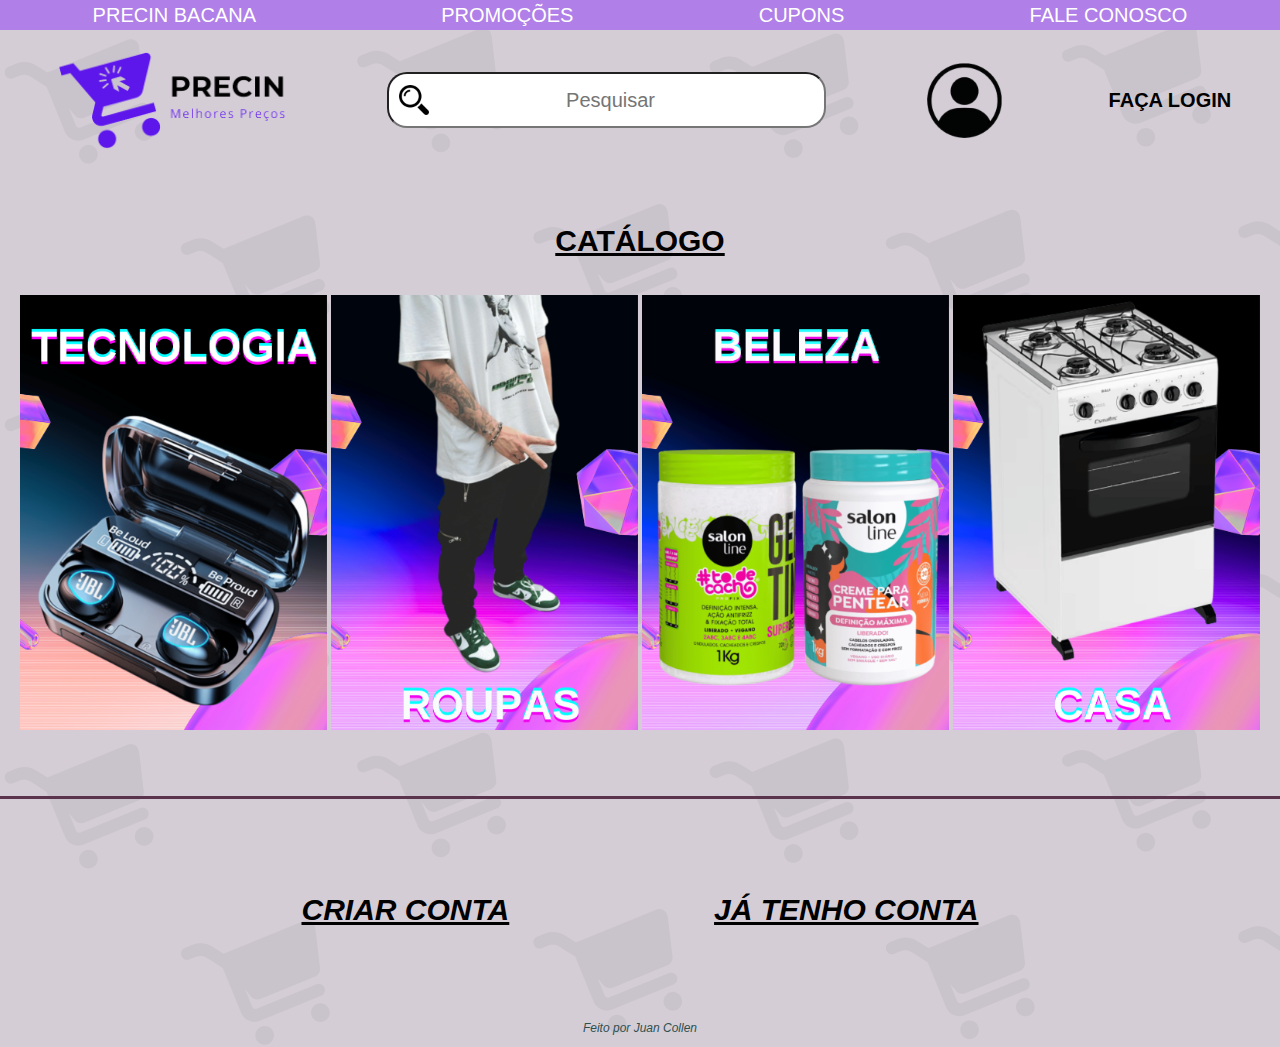
<file: index.html>
<!DOCTYPE html>
<meta charset="utf-8">
<html>
    <head>
        <link rel="stylesheet" href="inicio.css">
        <link rel=" icon" href="logo-nova.png">
        <title> PRECIN BACANA </title>
    </head>
    <body>

        <!-- Cabeçalho -->

        <header>
        <div class="cabecalho">
            <a href="index.html" class="titulos"> PRECIN BACANA </a>
            <a href="promocoes.html" class="titulos"> PROMOÇÕES </a>
            <a href="cupons.html" class="titulos"> CUPONS </a>
            <a href="fale-conosco.html" class="titulos"> FALE CONOSCO </a>

        </div>
        </header>

        <!-- Barra de Pesquisa -->

        <div class="barra_pesquisa">
            <a href="index.html"><img class="logo" src="Precin.png"></a>
            <input class="caixa_pesquisa" type="text" id="brr_pesq" placeholder="Pesquisar">

        <!-- Login -->

        <a href="#fim-da-pagina"><img class="login" src="login.png"></a>
        <a class="login-text" href="#fim-da-pagina">FAÇA LOGIN </a>
        </div>

        <br><br><br>

        <!-- Catalogo -->

        <h1 class="catalogo-text">CATÁLOGO</h1>

    <div class="linha-catalogo">
        <img class="catalogo" src="Tecnologica.png">
        <img class="catalogo" src="Roupas.png">
        <img class="catalogo" src="Beleza.png">
        <img class="catalogo" src="Casa.png">
    </div>

        <!-- Fim da Página -->

        <a name="fim-da-pagina"></a>

            <hr class="linha-de-divisao">

            <div class="fim-pag">
                <p class="login-title" id="abrir-criar" name="abrir-criar">CRIAR CONTA</p>
                <p class="login-title" id="abrir-login" name="abrir-login">JÁ TENHO CONTA</p>
            </div>
            
            <dialog id="dialog-criar" name="dialog-criar" class="dialog-login">
                <p class="dialog-login-text">Criar Conta</p>
            <form name="frm_post-criar" id="frm_post-criar" method="POST">
                <input id="frm_login" name="frm_login" type="hidden" value="">
                <label for="caixa-email">Email: </label>
                <input type="text" name="caixa-email" id="caixa-email" class="campos-em-nm" size="30" placeholder="Digite aqui...">
                <br><br>
                <label for="caixa-senha">Senha: </label>
                <input type="text" name="caixa-senha" id="caixa-senha" class="campos-em-nm" size="30" placeholder="Digite aqui...">
            </form> <br>

            <button id="fechar-criar" name="fechar-criar" class="btn-login">Cancelar</button>
            <button id="button_login" name="button_login" class="btn-login">Enviar</button>
        </dialog>
            
            <dialog id="dialog-login" name="dialog-login" class="dialog-login"> <br><br>
                <p class="dialog-login-text">Entrar na Conta</p>
            <form name="frm_post-login" id="frm_post-login" method="POST">
                <label for="caixa-email-login">Email: </label>
                <input type="text" name="caixa-email-login" id="caixa-email-login" class="campos-em-nm" size="30" placeholder="Digite aqui...">
                <br><br>
                <label for="caixa-senha-login">Senha: </label>
                <input type="text" name="caixa-senha-login" id="caixa-senha-login" class="campos-em-nm" size="30" placeholder="Digite aqui...">
            </form> <br>

            <button id="fechar-login" name="fechar-login" class="btn-login">Cancelar</button>
            <button id="button_login-entrar" name="button_login-entrar" class="btn-login">Enviar</button>
                
        </dialog>

                <!-- Creditos -->
        
                <p class="text-credits"> Feito por Juan Collen </p>
 

                <script src="script.js"></script>
</body>
</html>
</file>
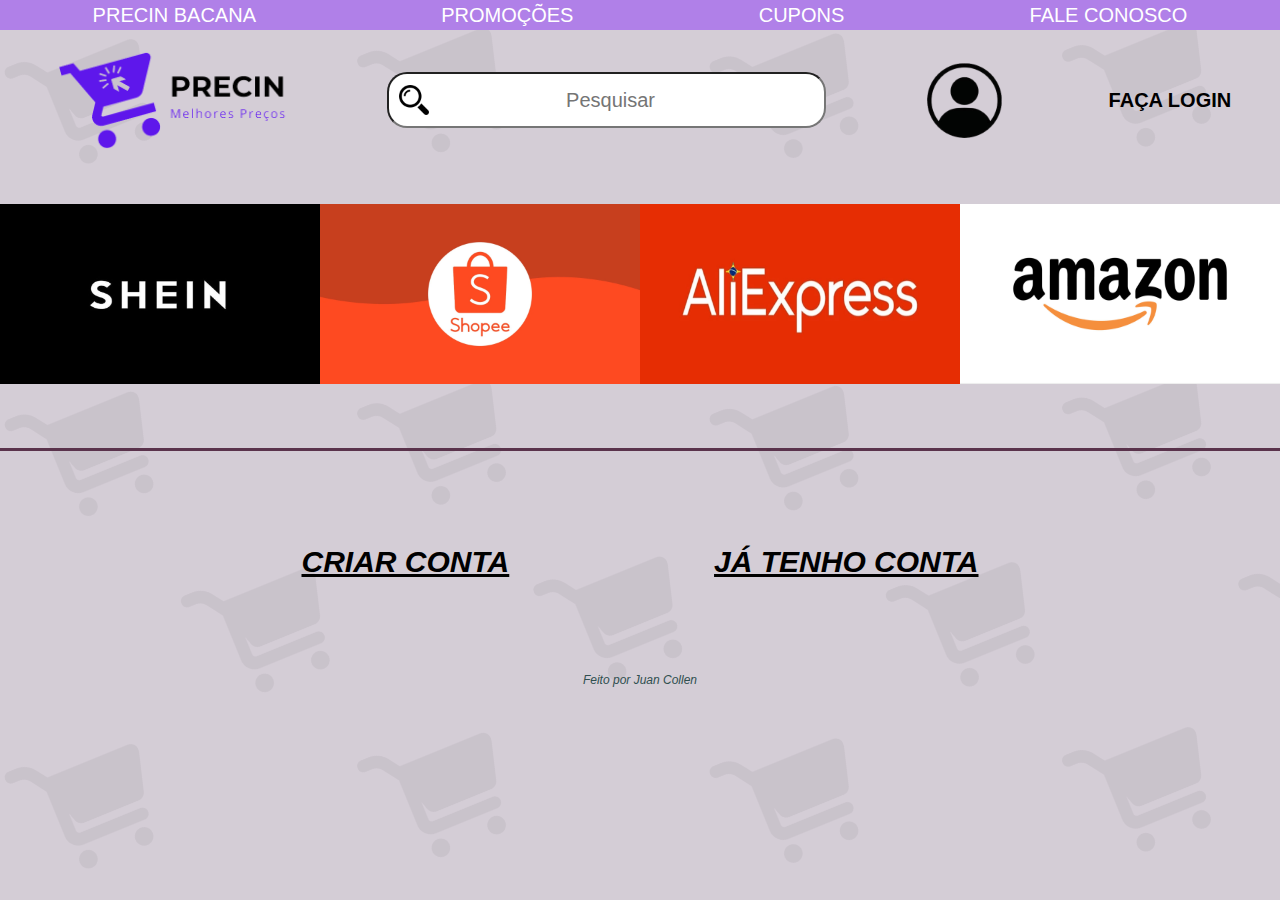
<file: cupons.html>
<!DOCTYPE html>
<html>

<head>
    <meta charset="utf-8">
    <link rel="stylesheet" href="cupons.css">
    <link rel=" icon" href="logo-nova.png">
    <title> CUPONS </title>
</head>

<body>

    <!-- Cabeçalho -->

    <header>
        <div class="cabecalho">
            <a href="index.html" class="titulos"> PRECIN BACANA </a>
            <a href="promocoes.html" class="titulos"> PROMOÇÕES </a>
            <a href="cupons.html" class="titulos"> CUPONS </a>
            <a href="fale-conosco.html" class="titulos"> FALE CONOSCO </a>

        </div>
    </header>

    <!-- Barra de Pesquisa -->

    <div class="barra_pesquisa">
        <a href="index.html"><img class="logo" src="Precin.png"></a>
        <input class="caixa_pesquisa" type="text" id="brr_pesq" placeholder="Pesquisar">

        <!-- Login -->

        <a href="#fim-da-pagina"><img class="login" src="login.png"></a>
        <a class="login-text" href="#fim-da-pagina">FAÇA LOGIN </a>
    </div>

    <br><br><br>

    <!-- Cupons -->

    <div class="linha-cupom">
            <img class="logo-cupons" id="btn-shein" src="shein-logo.jpeg">
            <dialog id="meuDialogo-shein" name="meuDialogo-shein" class="dialog-logos">
                <button id="fecharDialogo_shein" name="fecharDialogo_shein" class="btn-fechar"> X </button>
                <h1 class="dialog-text">Cupons Shein</h1>
                <hr class="dialog-linha">

                <div class="dialog-display">
                <p class="dialog-promo">15% OFF</p>
                <hr class="linha-vertical">
                <p class="dialog-right">leticiaa</p>
                </div>

                <hr class="dialog-linha">

                <div class="dialog-display">
                <p class="dialog-promo">15% OFF</p>
                <hr class="linha-vertical">
                <p class="dialog-right">sheinlocal</p>
                </div>

                <hr class="dialog-linha">

                <div class="dialog-display">
                <p class="dialog-promo">15% OFF</p>
                <hr class="linha-vertical">
                <p class="dialog-right">luanaarraes</p>
                </div>

            </dialog>

            <img class="logo-cupons" id="btn-shopee" src="shopee-logo.webp">

            <dialog id="meuDialogo-shopee" name="meuDialogo-shopee" class="dialog-logos">
                <button id="fecharDialogo_shopee" name="fecharDialogo_shopee" class="btn-fechar"> X </button>
                <h1 class="dialog-text">Cupons Shopee</h1>
                <hr class="dialog-linha">

                <div class="dialog-display">
                <p class="dialog-promo">R$10 OFF</p>
                <hr class="linha-vertical">
                <p class="dialog-right">DENYQ223</p>
                </div>

                <hr class="dialog-linha">

                <div class="dialog-display">
                <p class="dialog-promo">R$10 OFF</p>
                <hr class="linha-vertical">
                <p class="dialog-right">OLH40CUP0MZ4O</p>
                </div>

                <hr class="dialog-linha">

                <div class="dialog-display">
                <p class="dialog-promo">R$50 OFF</p>
                <hr class="linha-vertical">
                <p class="dialog-right">D1AD0GAM3R</p>
                </div>

            </dialog>

            <img class="logo-cupons" id="btn-aliexpress" src="aliexpress-logo.webp">

            <dialog id="meuDialogo-ali" name="meuDialogo-ali" class="dialog-logos">
                <button id="fecharDialogo_ali" name="fecharDialogo_ali" class="btn-fechar"> X </button>
                <h1 class="dialog-text">Cupons AliExpress</h1>
                <hr class="dialog-linha">

                <div class="dialog-display">
                <p class="dialog-promo">R$10 OFF</p>
                <hr class="linha-vertical">
                <p class="dialog-right">BDWC002</p>
                </div>

                <hr class="dialog-linha">

                <div class="dialog-display">
                <p class="dialog-promo">R$25 OFF</p>
                <hr class="linha-vertical">
                <p class="dialog-right">CUPONOMIA25BR</p>
                </div>

                <hr class="dialog-linha">

                <div class="dialog-display">
                <p class="dialog-promo">R$10 OFF</p>
                <hr class="linha-vertical">
                <p class="dialog-right">FESTA10</p>
                </div>

            </dialog>

            <img class="logo-cupons" id="btn-amazon" src="amazon-logo.png">

            <dialog id="meuDialogo-amazon" name="meuDialogo-amazon" class="dialog-logos">
                <button id="fecharDialogo_amazon" name="fecharDialogo_amazon" class="btn-fechar"> X </button>
                <h1 class="dialog-text">Cupons Amazon</h1>
                <hr class="dialog-linha">

                <div class="dialog-display">
                <p class="dialog-promo">20% OFF</p>
                <hr class="linha-vertical">
                <p class="dialog-right">COZINHA20</p>
                </div>

                <hr class="dialog-linha">

                <div class="dialog-display">
                <p class="dialog-promo">20% OFF</p>
                <hr class="linha-vertical">
                <p class="dialog-right">ALIMENTO20</p>
                </div>

                <hr class="dialog-linha">

                <div class="dialog-display">
                <p class="dialog-promo">20% OFF</p>
                <hr class="linha-vertical">
                <p class="dialog-right">POTES20</p>
                </div>

            </dialog>
    </div>

            <!-- Fim da Página -->

            <a name="fim-da-pagina"></a>

            <hr class="linha-de-divisao">

            <div class="fim-pag">
                <p class="login-title" id="abrir-criar" name="abrir-criar">CRIAR CONTA</p>
                <p class="login-title" id="abrir-login" name="abrir-login">JÁ TENHO CONTA</p>
            </div>
            
            <dialog id="dialog-criar" name="dialog-criar" class="dialog-login">
                <p class="dialog-login-text">Criar Conta</p>
            <form name="frm_post-criar" id="frm_post-criar" method="POST" action="http://localhost:3000/api_precin-bacana.php">
                <input id="frm_login" name="frm_login" type="hidden" value="">
                <label for="caixa-email">Email: </label>
                <input type="text" name="caixa-email" id="caixa-email" class="campos-em-nm" size="30" placeholder="Digite aqui...">
                <br><br>
                <label for="caixa-senha">Senha: </label>
                <input type="text" name="caixa-senha" id="caixa-senha" class="campos-em-nm" size="30" placeholder="Digite aqui...">
            </form> <br>

            <button id="fechar-criar" name="fechar-criar" class="btn-login">Cancelar</button>
            <button id="button_login" name="button_login" class="btn-login">Enviar</button>
        </dialog>
            
            <dialog id="dialog-login" name="dialog-login" class="dialog-login"> <br><br>
                <p class="dialog-login-text">Entrar na Conta</p>
            <form name="frm_post-login" id="frm_post-login" method="GET" action="http://localhost:3000/api_precin-bacana.php">
                <input id="frm_usuario" name="frm_usuario" type="hidden" value="">
                <label for="caixa-email-login">Email: </label>
                <input type="text" name="caixa-email-login" id="caixa-email-login" class="campos-em-nm" size="30" placeholder="Digite aqui...">
                <br><br>
                <label for="caixa-senha-login">Senha: </label>
                <input type="text" name="caixa-senha-login" id="caixa-senha-login" class="campos-em-nm" size="30" placeholder="Digite aqui...">
            </form> <br>

            <button id="fechar-login" name="fechar-login" class="btn-login">Cancelar</button>
            <button id="button_login-entrar" name="button_login-entrar" class="btn-login">Enviar</button>
                
        </dialog>

                <!-- Creditos -->
        
                <p class="text-credits"> Feito por Juan Collen </p>
 

                <script src="script.js"></script>
</body>
</html>
</file>
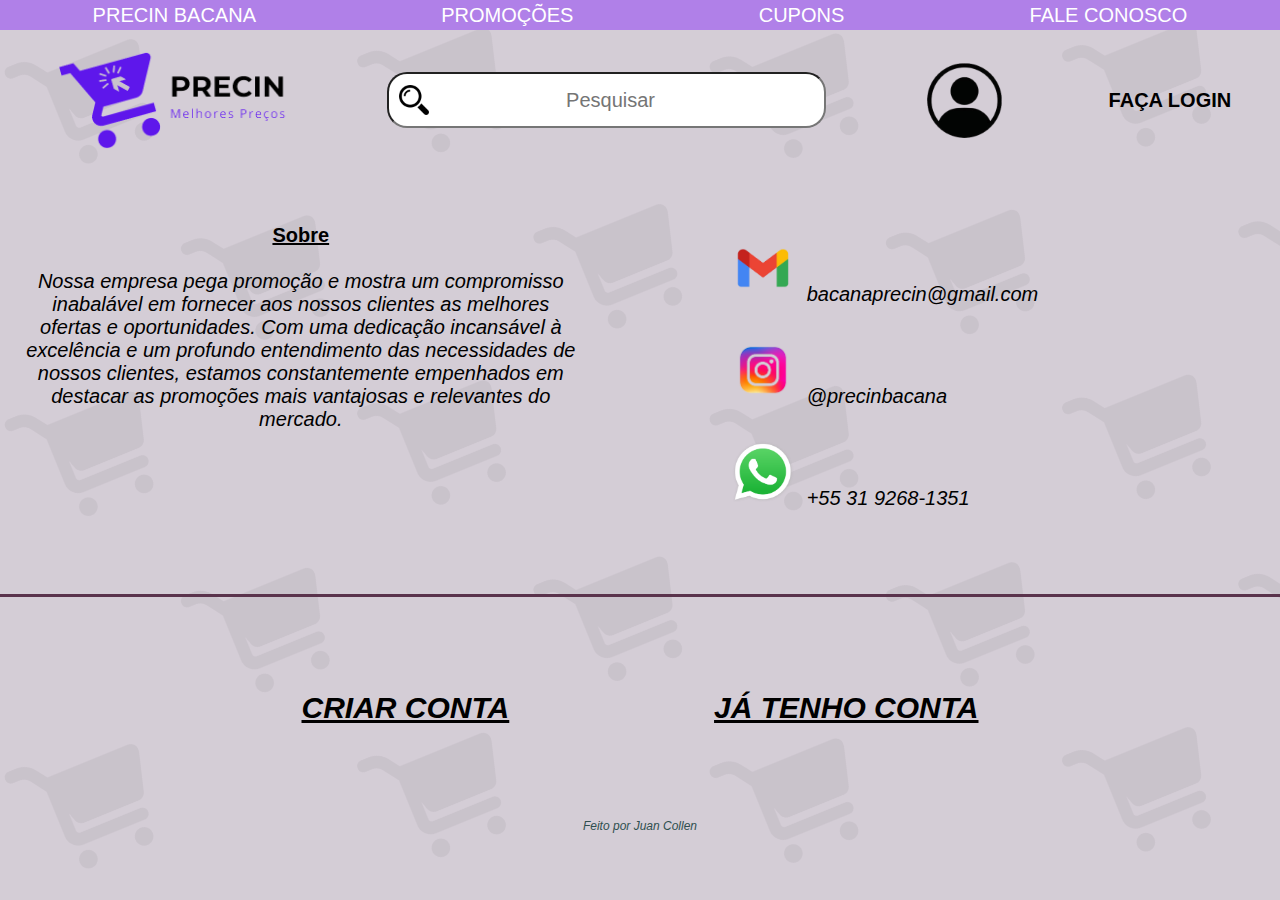
<file: fale-conosco.html>
<!DOCTYPE html>
<meta charset="utf-8">
<html>
    <head>
        <link rel="stylesheet" href="fale-conosco.css">
        <link rel=" icon" href="logo-nova.png">
        <title> FALE CONOSCO </title>
    </head>
    <body>

        <!-- Cabeçalho -->

        <header>
        <div class="cabecalho">
            <a href="index.html" class="titulos"> PRECIN BACANA </a>
            <a href="promocoes.html" class="titulos"> PROMOÇÕES </a>
            <a href="cupons.html" class="titulos"> CUPONS </a>
            <a href="fale-conosco.html" class="titulos"> FALE CONOSCO </a>

        </div>
        </header>

        <!-- Barra de Pesquisa -->

        <div class="barra_pesquisa">
            <a href="index.html"><img class="logo" src="Precin.png"></a>
            <input class="caixa_pesquisa" type="text" id="brr_pesq" placeholder="Pesquisar">

        <!-- Login -->

        <a href="#fim-da-pagina"><img class="login" src="login.png"></a>
        <a class="login-text" href="#fim-da-pagina">FAÇA LOGIN </a>
        </div>

        <br><br><br>

        <!-- Cadastros -->

        <div class="linha-sobre">
            <div class="div-cinq">
            <p><u><b> Sobre </b></u><br><br>
                <i>Nossa empresa pega promoção e mostra um compromisso inabalável em fornecer aos nossos clientes as melhores ofertas e oportunidades. Com uma dedicação incansável à excelência e um profundo entendimento das necessidades de nossos clientes, estamos constantemente empenhados em destacar as promoções mais vantajosas e relevantes do mercado.</i></p>
            </div>

            <div class="div-cinq-2">

        <p class="div-text-cinq"><img src="logo-gmail.png" class="redes-sociais">bacanaprecin@gmail.com <br></p>

        <p class="div-text-cinq"><a href="https://www.instagram.com/precinbacana/" target="widow"><img src="logo-insta.png" class="redes-sociais"></a>@precinbacana<br></p>

        <p class="div-text-cinq"><a href="https://wa.link/7v9rxh" target="widow"><img src="logo-zap.png" class="redes-sociais"></a>+55 31 9268-1351<br></p>
            </div>
        </div>

        <!-- Fim da Página -->

        <a name="fim-da-pagina"></a>

            <hr class="linha-de-divisao">

            <div class="fim-pag">
                <p class="login-title" id="abrir-criar" name="abrir-criar">CRIAR CONTA</p>
                <p class="login-title" id="abrir-login" name="abrir-login">JÁ TENHO CONTA</p>
            </div>
            
            <dialog id="dialog-criar" name="dialog-criar" class="dialog-login">
                <p class="dialog-login-text">Criar Conta</p>
            <form name="frm_post-criar" id="frm_post-criar" method="POST">
                <input id="frm_login" name="frm_login" type="hidden" value="">
                <label for="caixa-email">Email: </label>
                <input type="text" name="caixa-email" id="caixa-email" class="campos-em-nm" size="30" placeholder="Digite aqui...">
                <br><br>
                <label for="caixa-senha">Senha: </label>
                <input type="text" name="caixa-senha" id="caixa-senha" class="campos-em-nm" size="30" placeholder="Digite aqui...">
            </form> <br>

            <button id="fechar-criar" name="fechar-criar" class="btn-login">Cancelar</button>
            <button id="button_login" name="button_login" class="btn-login">Enviar</button>
        </dialog>
            
            <dialog id="dialog-login" name="dialog-login" class="dialog-login"> <br><br>
                <p class="dialog-login-text">Entrar na Conta</p>
            <form name="frm_post-login" id="frm_post-login" method="POST">
                <label for="caixa-email-login">Email: </label>
                <input type="text" name="caixa-email-login" id="caixa-email-login" class="campos-em-nm" size="30" placeholder="Digite aqui...">
                <br><br>
                <label for="caixa-senha-login">Senha: </label>
                <input type="text" name="caixa-senha-login" id="caixa-senha-login" class="campos-em-nm" size="30" placeholder="Digite aqui...">
            </form> <br>

            <button id="fechar-login" name="fechar-login" class="btn-login">Cancelar</button>
            <button id="button_login-entrar" name="button_login-entrar" class="btn-login">Enviar</button>
                
        </dialog>

                <!-- Creditos -->
        
                <p class="text-credits"> Feito por Juan Collen </p>
 

                <script src="script.js"></script>
</body>
</html>
</file>
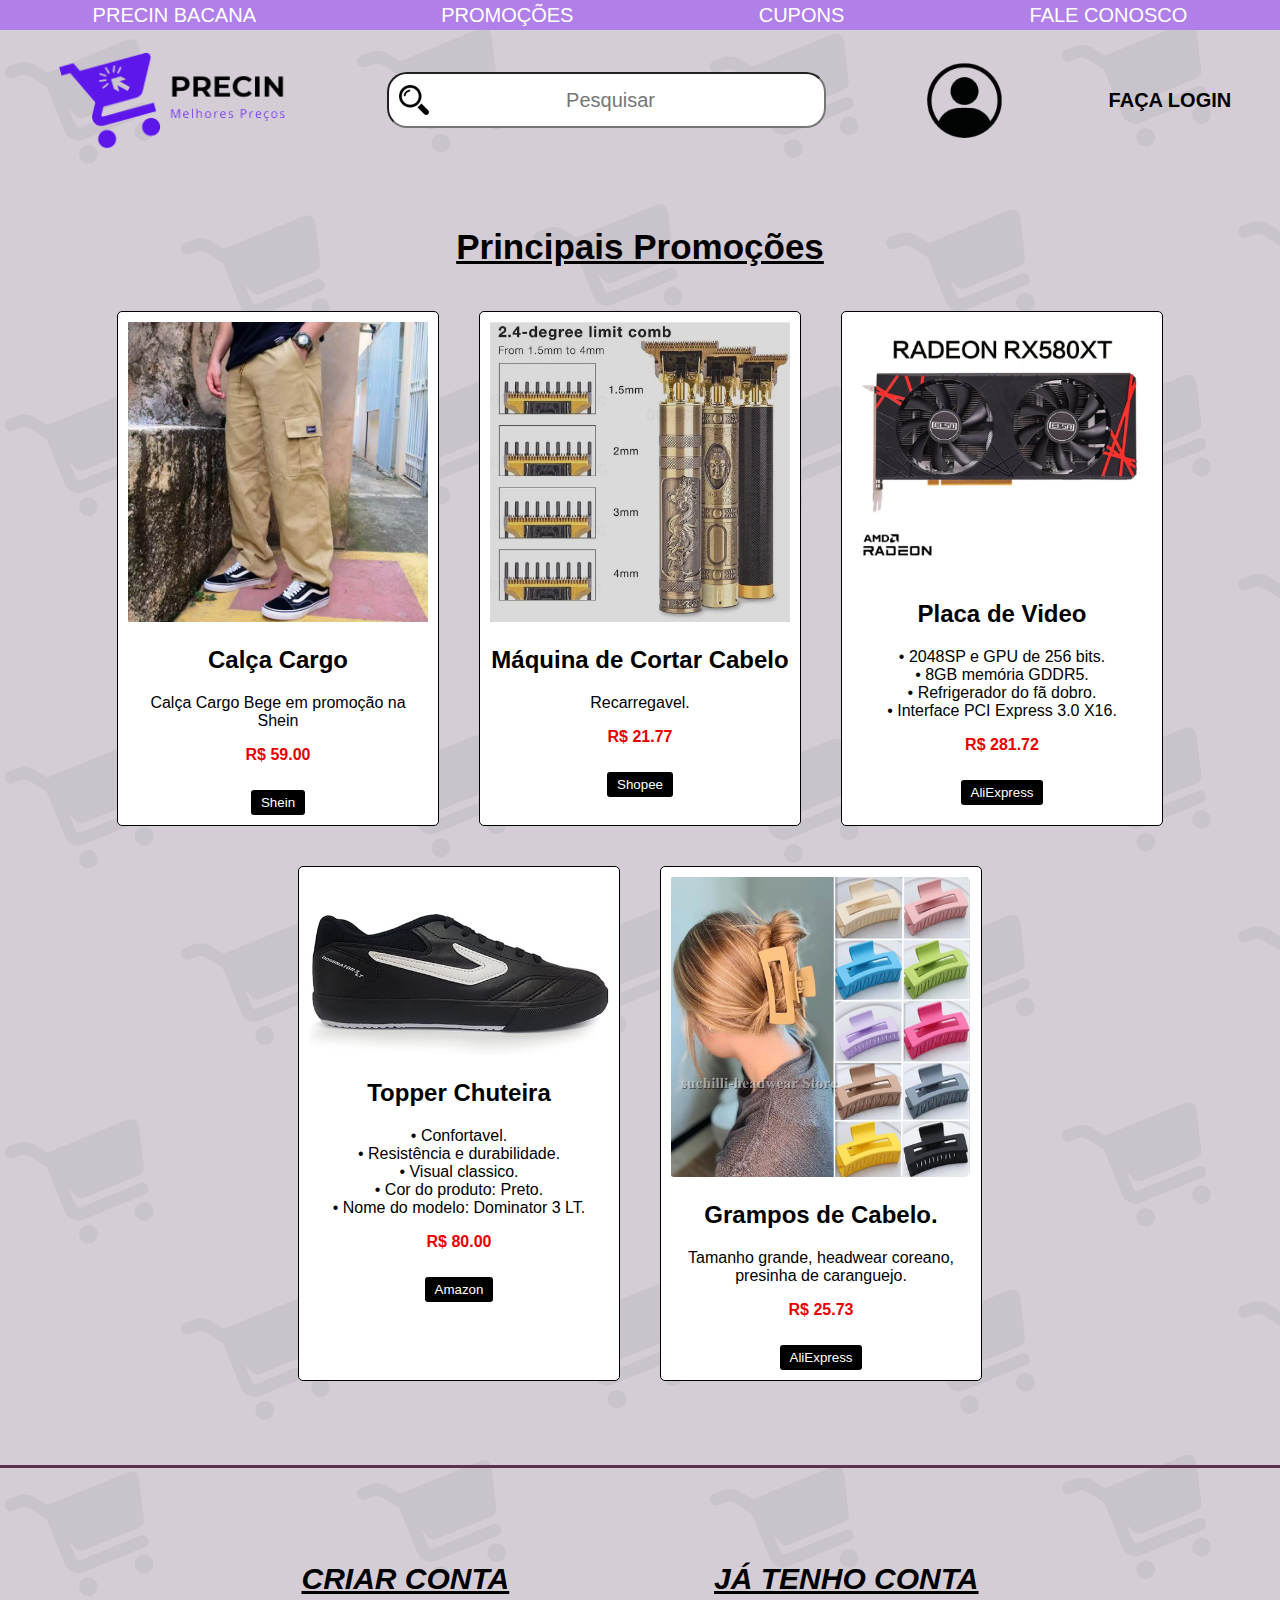
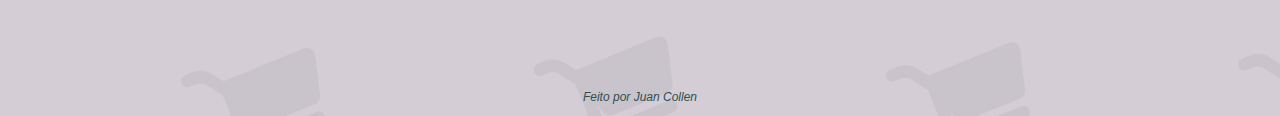
<file: promocoes.html>
<!DOCTYPE html>
<meta charset="utf-8">
<html>
    <head>
        <link rel="stylesheet" href="promocoes.css">
        <link rel=" icon" href="logo-nova.png">
        <title> PROMOÇÕES </title>
    </head>
    <body>

        <!-- Cabeçalho -->

        <header>
        <div class="cabecalho">
            <a href="index.html" class="titulos"> PRECIN BACANA </a>
            <a href="promocoes.html" class="titulos"> PROMOÇÕES </a>
            <a href="cupons.html" class="titulos"> CUPONS </a>
            <a href="fale-conosco.html" class="titulos"> FALE CONOSCO </a>

        </div>
        </header>

        <!-- Barra de Pesquisa -->

        <div class="barra_pesquisa">
            <a href="index.html"><img class="logo" src="Precin.png" alt="logo"></a>
            <input class="caixa_pesquisa" type="text" id="brr_pesq" placeholder="Pesquisar">

        <!-- Login -->

        <a href="#fim-da-pagina"><img class="login" src="login.png"></a>
        <a class="login-text" href="#fim-da-pagina">FAÇA LOGIN </a>
        </div>

        <br><br><br>

        <!-- Produtos -->

        <h1>Principais Promoções</h1>
    <ul class="lista-produtos">
        <li class="produtos">
            <img src="calca-bege-shein.webp">
            <h2>Calça Cargo</h2>
            <p>Calça Cargo Bege em promoção na Shein</p>
            <p class="preco">R$ 59.00</p>
            <a href="https://br.shein.com/Oscar-Fashion-Modas-Men-Pants-p-13507219-cat-1978.html" target="widow"><button class="comprar">Shein</button></a>
        </li>
        <li class="produtos">
            <img src="maquina-cabelo-shopee.webp" alt="Produto 2">
            <h2>Máquina de Cortar Cabelo</h2>
            <p>Recarregavel.</p>
            <p class="preco">R$ 21.77</p>
            <a href="https://shopee.com.br/M%C3%A1quina-de-cortar-cabelo-barbeiro-profissional-drag%C3%A3o-el%C3%A9trica-bateria-recarreg%C3%A1vel-i.389806204.19274901686??publish_id=&sp_atk=7f5d9f6d-e66c-4672-9c53-bfc4d85640dd&xptdk=7f5d9f6d-e66c-4672-9c53-bfc4d85640dd" target="widow"><button class="comprar">Shopee</button></a> 
        </li>
        <li class="produtos">
            <img src="placa-ali.png" alt="Produto 3">
            <h2>Placa de Video</h2>
            <p> • 2048SP e GPU de 256 bits.<br>
                • 8GB memória GDDR5.<br>
                • Refrigerador do fã dobro.<br>
                • Interface PCI Express 3.0 X16.<br>
                </p>
            <p class="preco">R$ 281.72</p>
            <a href="https://pt.aliexpress.com/item/1005005996623271.html?spm=a2g0o.tm1000003765.8455495860.1.2baf38f2vr7xa0&pdp_ext_f=%7B%22ship_from%22:%22CN%22,%22sku_id%22:%2212000035229866496%22%7D&scm=1007.39065.355422.0&scm_id=1007.39065.355422.0&scm-url=1007.39065.355422.0&pvid=88b342c0-1a87-43d6-884a-3340d5ac8282&utparam=%257B%2522process_id%2522%253A%2522standard-portal-process-2%2522%252C%2522x_object_type%2522%253A%2522product%2522%252C%2522pvid%2522%253A%252288b342c0-1a87-43d6-884a-3340d5ac8282%2522%252C%2522belongs%2522%253A%255B%257B%2522floor_id%2522%253A%252239799381%2522%252C%2522id%2522%253A%252232294007%2522%252C%2522type%2522%253A%2522dataset%2522%257D%252C%257B%2522id_list%2522%253A%255B%255D%252C%2522type%2522%253A%2522gbrain%2522%257D%255D%252C%2522pageSize%2522%253A%252220%2522%252C%2522language%2522%253A%2522pt%2522%252C%2522scm%2522%253A%25221007.39065.355422.0%2522%252C%2522countryId%2522%253A%2522BR%2522%252C%2522scene%2522%253A%2522SD-Waterfall%2522%252C%2522tpp_buckets%2522%253A%252221669%25230%2523265320%252339_21669%25234190%252319163%2523591_29065%25230%2523355422%25239%2522%252C%2522x_object_id%2522%253A%25221005005996623271%2522%257D&pdp_npi=3%40dis%21BRL%21R%24%20686%2C02%21R%24%20281%2C72%21%21%21%21%21%402103010c16982331929675743ee6be%2112000035229866496%21gdf%21%21&aecmd=true" target="widow"><button class="comprar">AliExpress</button></a> 
        </li>
        <li class="produtos"><br><br>
            <img src="chuteira-amazon.jpg" alt="Produto 4">
            <h2>Topper Chuteira</h2>
            <p> • Confortavel.<br>
                • Resistência e durabilidade.<br>
                • Visual classico.<br>
                • Cor do produto: Preto.<br>
                • Nome do modelo: Dominator 3 LT.<br>
            </p>
            <p class="preco">R$ 80.00</p>
            <a href="https://www.amazon.com.br/Chuteira-Topper-Dominator-Masculino-Marinho/dp/B0B43Y9H3F/ref=zg_bs_c_fashion_sccl_4/146-1919152-2210769?pd_rd_w=0SuNu&content-id=amzn1.sym.b84c4b85-d0b6-44ab-b250-acbd7d0f923e&pf_rd_p=b84c4b85-d0b6-44ab-b250-acbd7d0f923e&pf_rd_r=ERD835ZKHTWSWRAZPY6W&pd_rd_wg=ogVIT&pd_rd_r=df08bdc5-2618-4885-998e-966f7d6cbc25&pd_rd_i=B0B43Y9H3F&th=1&psc=1" target="widow"><button class="comprar">Amazon</button></a> 
        </li>
        <li class="produtos">
            <img src="grampo-ali.png" alt="Produto 5">
            <h2>Grampos de Cabelo.</h2>
            <p>Tamanho grande, headwear coreano, presinha de caranguejo.</p>
            <p class="preco">R$ 25.73</p>
            <a href="https://pt.aliexpress.com/item/1005004204877510.html?spm=a2g0o.categorymp.0.0.1c6bHQNTHQNT1l&pdp_ext_f=%7B%22sku_id%22%3A%2212000028370542766%22%7D" target="widow"><button class="comprar">AliExpress</button></a> 
        </li>
    </ul>


            <!-- Fim da Página -->

            <a name="fim-da-pagina"></a>

            <hr class="linha-de-divisao">

            <div class="fim-pag">
                <p class="login-title" id="abrir-criar" name="abrir-criar">CRIAR CONTA</p>
                <p class="login-title" id="abrir-login" name="abrir-login">JÁ TENHO CONTA</p>
            </div>
            
            <dialog id="dialog-criar" name="dialog-criar" class="dialog-login">
                <p class="dialog-login-text">Criar Conta</p>
            <form name="frm_post-criar" id="frm_post-criar" method="POST">
                <input id="frm_login" name="frm_login" type="hidden" value="">
                <label for="caixa-email">Email: </label>
                <input type="text" name="caixa-email" id="caixa-email" class="campos-em-nm" size="30" placeholder="Digite aqui...">
                <br><br>
                <label for="caixa-senha">Senha: </label>
                <input type="text" name="caixa-senha" id="caixa-senha" class="campos-em-nm" size="30" placeholder="Digite aqui...">
            </form> <br>

            <button id="fechar-criar" name="fechar-criar" class="btn-login">Cancelar</button>
            <button id="button_login" name="button_login" class="btn-login">Enviar</button>
        </dialog>
            
            <dialog id="dialog-login" name="dialog-login" class="dialog-login"> <br><br>
                <p class="dialog-login-text">Entrar na Conta</p>
            <form name="frm_post-login" id="frm_post-login" method="POST">
                <label for="caixa-email-login">Email: </label>
                <input type="text" name="caixa-email-login" id="caixa-email-login" class="campos-em-nm" size="30" placeholder="Digite aqui...">
                <br><br>
                <label for="caixa-senha-login">Senha: </label>
                <input type="text" name="caixa-senha-login" id="caixa-senha-login" class="campos-em-nm" size="30" placeholder="Digite aqui...">
            </form> <br>

            <button id="fechar-login" name="fechar-login" class="btn-login">Cancelar</button>
            <button id="button_login-entrar" name="button_login-entrar" class="btn-login">Enviar</button>
                
        </dialog>

                <!-- Creditos -->
        
                <p class="text-credits"> Feito por Juan Collen </p>
 

                <script src="script.js"></script>
</body>
</html>
</file>
<file: inicio.css>
body{
    margin: 0%;
    padding: 0%;
    font-family: Arial, Helvetica, sans-serif;
    background-image: url(fundo-precin-bacana.png);
}

/* Cabeçalho Foda */

.cabecalho{
    background-color: #B080E8;
    width: 100%;
    height: 30px;
    display: flex;
    align-items: center;
    justify-content: space-around;
    margin-bottom: 20px;
}

.titulos{
    font-size: 20px;
    text-decoration: none;
    color: white;
    transition: color 0.3s ease-in-out;
    font-family: Arial, Helvetica, sans-serif;
}

.titulos:hover {
    color: #5a334c;
}

/* Barra de Pesquisa */

.barra_pesquisa{
    display: flex;
    justify-content: center;
    align-items: center;
    width: 100%;
    justify-content: space-around;
}

.caixa_pesquisa{
    width: 33%;
    height: 50px;
    vertical-align: middle;
    text-align: center;
    font-size: 20px;
    border-radius: 20px;
    display: flex;
    align-items: center;
    width: 33%;
    height: 50px;
    border-radius: 20px;
    padding-left: 10px;
    background-image: url('lupa.png');
    background-repeat: no-repeat;
    background-size: 30px 30px;
    background-position: 10px center;
}

.logo {
    height: 100px;
    margin: auto;
    margin-left: 10px;
    display: block;
}

/* Login */

.login{
    height: 75px;
    vertical-align: middle;
    margin-left: 5%;
}

.login-text{
    margin-left: 1%;
    font-size: 20px;
    text-decoration: none;
    font-family: Arial, Helvetica, sans-serif;
    color: black;
    font-weight: bold;
}

/* Catalogo */

.catalogo-text{
    font-size: 30px;
    text-align: center;
    font-weight: bold;
    text-decoration: underline;
    margin-bottom: 35px;
}

.linha-catalogo{
    display: flex;
    justify-content: center;
    align-items: center;
}

.catalogo{
    align-items: center;
    text-align: center;
    width: 24%;
    height: auto;
    transition: 0.3s;
    margin: 2px;
}

.catalogo:hover{
    transform: scale(1.1);
}

/* Login 2 */

.login-title{
    font-size: 30px;
    font-weight: bold;
    margin-right: 8%;
    margin-left: 8%;
    font-style: italic;
    text-decoration: underline;
}

.fim-pag {
    display: flex;
    justify-content: center;
    width: 100%;
}

.dialog-login{
    border-radius: 10px;
    background-color: rgb(214, 209, 203);
    width: 50%;
    height: 50%;
    text-align: center;
    font-size: 20px;
}

.dialog-login-text{
    font-size: 30px;
    font-weight: bold;
    text-align: center;
    margin-bottom:4%;
}

.btn-login{
    font-size: 15px;
    height: 10%;
    width: 14%;
    border-radius: 5px;
    border: 1px solid;
    text-align: center;
}

/* Fim da Página */

.linha-de-divisao {
    border: none;
    border-top: 3px solid #5a334c;
    margin: 5% 0;
}

.fim-pag {
    display: flex;
    justify-content: center;
    width: 100%;
}

.campo-cada{
    width: 50%;
    text-align: center;
}

.campos-em-nm {
    padding: 5px;
    border: 1px solid #000000;
    border-radius: 5px;
    text-align: center;
}

/* Creditos */

    .text-credits{
        font-size: 12px;
        color: darkslategray;
        text-align: center;
        margin-top: 5%;
        font-style: italic;
    }
</file>
<file: cupons.css>
body {
    margin: 0%;
    padding: 0%;
    font-family: Arial, Helvetica, sans-serif;
    background-image: url(fundo-precin-bacana.png);
}

/* Cabeçalho Foda */

.cabecalho {
    background-color: #B080E8;
    width: 100%;
    height: 30px;
    display: flex;
    align-items: center;
    justify-content: space-around;
    margin-bottom: 20px;
}

.titulos {
    font-size: 20px;
    text-decoration: none;
    color: white;
    transition: color 0.3s ease-in-out;
    font-family: Arial, Helvetica, sans-serif;
}

.titulos:hover {
    color: #5a334c;
}

/* Barra de Pesquisa */

.barra_pesquisa {
    display: flex;
    justify-content: center;
    align-items: center;
    width: 100%;
    justify-content: space-around;
}

.caixa_pesquisa {
    width: 33%;
    height: 50px;
    vertical-align: middle;
    text-align: center;
    font-size: 20px;
    border-radius: 20px;
    display: flex;
    align-items: center;
    width: 33%;
    height: 50px;
    border-radius: 20px;
    padding-left: 10px;
    background-image: url('lupa.png');
    background-repeat: no-repeat;
    background-size: 30px 30px;
    background-position: 10px center;
}

.logo {
    height: 100px;
    margin: auto;
    margin-left: 10px;
    display: block;
}

/* Login */

.login {
    height: 75px;
    vertical-align: middle;
    margin-left: 5%;
}

.login-text {
    margin-left: 1%;
    font-size: 20px;
    text-decoration: none;
    font-family: Arial, Helvetica, sans-serif;
    color: black;
    font-weight: bold;
}


/* Cupons */

.linha-cupom {
    display: flex;
    width: 100%;
}

.logo-cupons {
    width: 25%;
    height: auto;
    transition: 0.3s;
}

.logo-cupons:hover {
    transform: scale(1.1);
}

/* Dialog */

.dialog-logos{
    border-radius: 10px;
    background-color: #250319;
    width: 50%;
    max-height: 70%;
}

.dialog-text{
    color: white;
    margin-left: 3%;
    font-weight: bolder;
}

.dialog-promo{
    color: #008000;
    font-weight: bolder;
    font-size: 50px;
    margin-left: 5%;
}

.linha-vertical{
    width: 1px;
      height: 150px;
      background: gray;
      margin: 0 auto;
}

.dialog-display{
    display: flex;
    width: 100%;
    justify-content: space-around;
}

.dialog-right{
    color: white;
    font-size: 20px;
    vertical-align: middle;
    margin-top: 10%;
    margin-right: 10%;
}

.dialog-linha{
    border: none;
    border-top: 3px solid white;
    margin: 5% 0;
}

.btn-fechar{
    float: right;
    background: red;
    color: white;
    font-size: 30px;
    width: 40px;
    border: solid 2px white;
    border-radius: 50%;
    margin-top: 10px;
    margin-right: 10px;
}

/* Login 2 */

.login-title{
    font-size: 30px;
    font-weight: bold;
    margin-right: 8%;
    margin-left: 8%;
    font-style: italic;
    text-decoration: underline;
}

.fim-pag {
    display: flex;
    justify-content: center;
    width: 100%;
}

.dialog-login{
    border-radius: 10px;
    background-color: rgb(214, 209, 203);
    width: 50%;
    height: 50%;
    text-align: center;
    font-size: 20px;
}

.dialog-login-text{
    font-size: 30px;
    font-weight: bold;
    text-align: center;
    margin-bottom:4%;
}

.btn-login{
    font-size: 15px;
    height: 10%;
    width: 14%;
    border-radius: 5px;
    border: 1px solid;
    text-align: center;
}

/* Fim da Página */

.linha-de-divisao {
    border: none;
    border-top: 3px solid #5a334c;
    margin: 5% 0;
}

.campos-em-nm {
    padding: 5px;
    border: 1px solid #000000;
    border-radius: 5px;
    text-align: center;
    font-size: 15px;
}

/* Creditos */

    .text-credits{
        font-size: 12px;
        color: darkslategray;
        text-align: center;
        margin-top: 5%;
        font-style: italic;
    }
</file>
<file: fale-conosco.css>
body{
    margin: 0%;
    padding: 0%;
    font-family: Arial, Helvetica, sans-serif;
    background-image: url(fundo-precin-bacana.png);
}

/* Cabeçalho Foda */

.cabecalho{
    background-color: #B080E8;
    width: 100%;
    height: 30px;
    display: flex;
    align-items: center;
    justify-content: space-around;
    margin-bottom: 20px;
}

.titulos{
    font-size: 20px;
    text-decoration: none;
    color: white;
    transition: color 0.3s ease-in-out;
    font-family: Arial, Helvetica, sans-serif;
}

.titulos:hover {
    color: #5a334c;
}

/* Barra de Pesquisa */

.barra_pesquisa{
    display: flex;
    justify-content: center;
    align-items: center;
    width: 100%;
    justify-content: space-around;
}

.caixa_pesquisa{
    width: 33%;
    height: 50px;
    vertical-align: middle;
    text-align: center;
    font-size: 20px;
    border-radius: 20px;
    display: flex;
    align-items: center;
    width: 33%;
    height: 50px;
    border-radius: 20px;
    padding-left: 10px;
    background-image: url('lupa.png');
    background-repeat: no-repeat;
    background-size: 30px 30px;
    background-position: 10px center;
}

.logo {
    height: 100px;
    margin: auto;
    margin-left: 10px;
    display: block;
}

/* Login */

.login{
    height: 75px;
    vertical-align: middle;
    margin-left: 5%;
}

.login-text{
    margin-left: 1%;
    font-size: 20px;
    text-decoration: none;
    font-family: Arial, Helvetica, sans-serif;
    color: black;
    font-weight: bold;
}

/* Cadastros */

.linha-sobre{
    width: 100%;
    display: inline-flex;
}

.div-cinq{
    margin-left: 2%;
    margin-right: 2%;
    width: 50%;
    height: auto;
    text-align: center;
    font-size: 20px;
}

.div-cinq-2{
    margin-left: 10%;
    width: 50%;
    height: 12%;
}

.div-text-cinq{
    font-size: 20px;
    font-style: italic;
}

.redes-sociais{
    height: 12%;
    width: 12%;
    margin-top: 2%;
    margin-right: 2%;
}

/* Login 2 */

.login-title{
    font-size: 30px;
    font-weight: bold;
    margin-right: 8%;
    margin-left: 8%;
    font-style: italic;
    text-decoration: underline;
}

.fim-pag {
    display: flex;
    justify-content: center;
    width: 100%;
}

.dialog-login{
    border-radius: 10px;
    background-color: rgb(214, 209, 203);
    width: 50%;
    height: 50%;
    text-align: center;
    font-size: 20px;
}

.dialog-login-text{
    font-size: 30px;
    font-weight: bold;
    text-align: center;
    margin-bottom:4%;
}

.btn-login{
    font-size: 15px;
    height: 10%;
    width: 14%;
    border-radius: 5px;
    border: 1px solid;
    text-align: center;
}

/* Fim da Página */

.linha-de-divisao {
    border: none;
    border-top: 3px solid #5a334c;
    margin: 5% 0;
}

.fim-pag {
    display: flex;
    justify-content: center;
    width: 100%;
}

.campo-cada{
    width: 50%;
    text-align: center;
}

.campos-em-nm {
    padding: 5px;
    border: 1px solid #000000;
    border-radius: 5px;
    text-align: center;
}

/* Creditos */

    .text-credits{
        font-size: 12px;
        color: darkslategray;
        text-align: center;
        margin-top: 5%;
        font-style: italic;
    }
</file>
<file: promocoes.css>
body{
    margin: 0%;
    padding: 0%;
    font-family: Arial, Helvetica, sans-serif;
    background-image: url(fundo-precin-bacana.png);
}

/* Cabeçalho Foda */

.cabecalho{
    background-color: #B080E8;
    width: 100%;
    height: 30px;
    display: flex;
    align-items: center;
    justify-content: space-around;
    margin-bottom: 20px;
}

.titulos{
    font-size: 20px;
    text-decoration: none;
    color: white;
    transition: color 0.3s ease-in-out;
    font-family: Arial, Helvetica, sans-serif;
}

.titulos:hover {
    color: #5a334c;
}

/* Barra de Pesquisa */

.barra_pesquisa{
    display: flex;
    justify-content: center;
    align-items: center;
    width: 100%;
    justify-content: space-around;
}

.caixa_pesquisa{
    width: 33%;
    height: 50px;
    vertical-align: middle;
    text-align: center;
    font-size: 20px;
    border-radius: 20px;
    display: flex;
    align-items: center;
    width: 33%;
    height: 50px;
    border-radius: 20px;
    padding-left: 10px;
    background-image: url('lupa.png');
    background-repeat: no-repeat;
    background-size: 30px 30px;
    background-position: 10px center;
}

.logo {
    height: 100px;
    margin: auto;
    margin-left: 10px;
    display: block;
}

/* Login */

.login{
    height: 75px;
    vertical-align: middle;
    margin-left: 5%;
}

.login-text{
    margin-left: 1%;
    font-size: 20px;
    text-decoration: none;
    font-family: Arial, Helvetica, sans-serif;
    color: black;
    font-weight: bold;
}

/* Promoções */

h1 {
    font-size: 35px;
    text-align: center;
    text-decoration: underline;
}

.lista-produtos {
    list-style: none;
    padding: 0;
    display: flex;
    flex-wrap: wrap;
    justify-content: center;
}

.produtos {
    width: 300px;
    margin: 20px;
    padding: 10px;
    border: 1px solid #000000;
    border-radius: 5px;
    text-align: center;
    transition: 0.3s;
    background-color: white;
}

.produtos:hover{
    transform: scale(1.1);
}


.produtos img {
    max-width: 100%;
    height: auto;
}

.preco {
    font-weight: bold;
    color: #e60000;
    margin-top: 10px;
}

.comprar {
    background-color: #000000;
    color: #fff;
    border: none;
    padding: 5px 10px;
    border-radius: 3px;
    cursor: pointer;
    margin-top: 10px;
}

.comprar:hover {
    background-color: #B080E8;
}

/* Login 2 */

.login-title{
    font-size: 30px;
    font-weight: bold;
    margin-right: 8%;
    margin-left: 8%;
    font-style: italic;
    text-decoration: underline;
}

.fim-pag {
    display: flex;
    justify-content: center;
    width: 100%;
}

.dialog-login{
    border-radius: 10px;
    background-color: rgb(214, 209, 203);
    width: 50%;
    height: 50%;
    text-align: center;
    font-size: 20px;
}

.dialog-login-text{
    font-size: 30px;
    font-weight: bold;
    text-align: center;
    margin-bottom:4%;
}

.btn-login{
    font-size: 15px;
    height: 10%;
    width: 14%;
    border-radius: 5px;
    border: 1px solid;
    text-align: center;
}

/* Fim da Página */

.linha-de-divisao {
    border: none;
    border-top: 3px solid #5a334c;
    margin: 5% 0;
}

.fim-pag {
    display: flex;
    justify-content: center;
    width: 100%;
}

.campo-cada{
    width: 50%;
    text-align: center;
}

.campos-em-nm {
    padding: 5px;
    border: 1px solid #000000;
    border-radius: 5px;
    text-align: center;
}

/* Creditos */

    .text-credits{
        font-size: 12px;
        color: darkslategray;
        text-align: center;
        margin-top: 5%;
        font-style: italic;
    }
</file>
